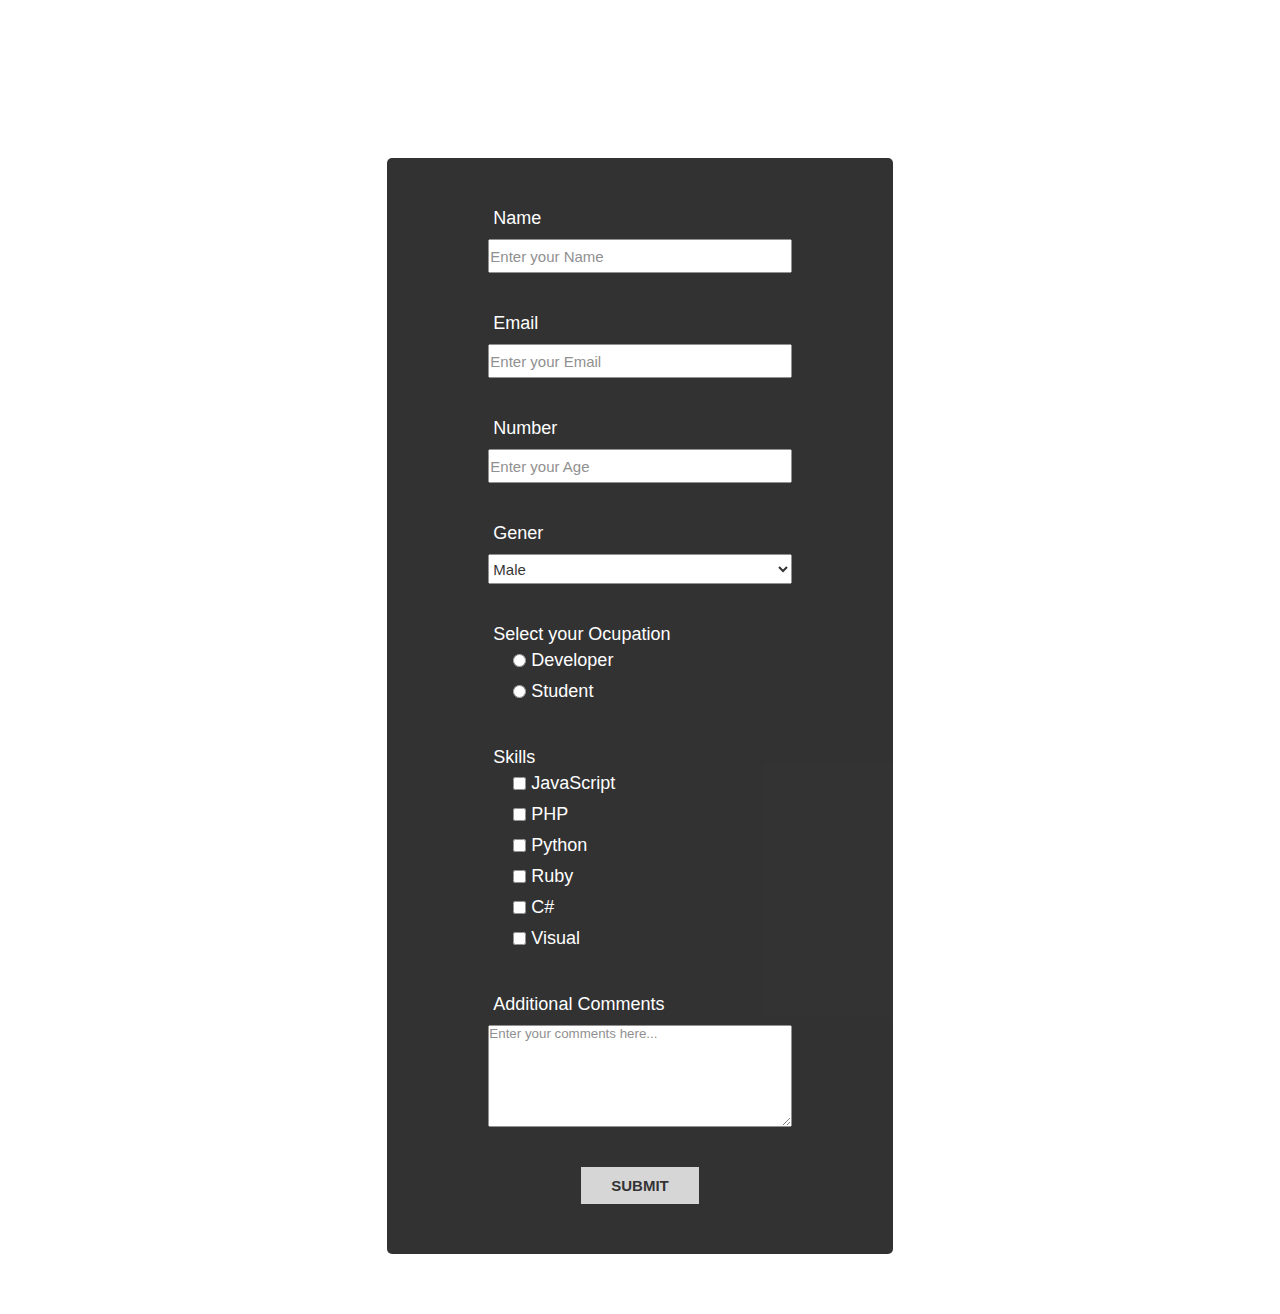
<file: 2proyect/index.html>
<!DOCTYPE html>
<html lang="en">

<head>
    <meta charset="UTF-8">
    <meta http-equiv="X-UA-Compatible" content="IE=edge">
    <meta name="viewport" content="width=device-width, initial-scale=1.0">
    <link rel="stylesheet" href="styles.css">
    <title>Survey Form</title>
</head>

<body>
    <div id="main">
        <header id="header">
            <h1 id="title">Survey Form</h1>
            <p id="description">Form for know about your knowlende</p>
        </header>
        <div id="container">
            <form id="survey-form" action="">
                <div class="formbox">
                    <label id="name-label" for="name">Name</label>
                    <input id="name" type="text" placeholder="Enter your Name" required>
                </div>
                <div class="formbox">
                    <label id="email-label" for="email">Email</label>
                    <input id="email" type="email" placeholder="Enter your Email" required>
                </div>
                <div class="formbox">
                    <label id="number-label" for="number">Number</label>
                    <input id="number" type="number" placeholder="Enter your Age" min="18" max="99" required>

                </div>
                <div class="formbox">
                    <label id="dropdown-label" for="dropdown">Gener</label>
                    <select name="gener" id="dropdown">
                        <option value="">Male</option>
                        <option value="">Female</option>
                        <option value="">Other</option>
                    </select>
                </div>
                <div class="formbox">
                    <label for="">Select your Ocupation</label>
                    <div class="radio">
                        <input type="radio" name="Ocupation" value="Developer">
                        <label for="">Developer</label>
                    </div>
                    <div class="radio">
                        <input type="radio" name="Ocupation" value="Student">
                        <label for="">Student</label>
                    </div>
                </div>
                <div class="formbox">
                    <label id="skillt" for="">Skills</label>
                    <div class="check">
                        <input type="checkbox" value="JavaScript">
                        <label for="">JavaScript</label>
                    </div>
                    <div class="check">
                        <input type="checkbox" value="PHP">
                        <label for="">PHP</label>
                    </div>
                    <div class="check">
                        <input type="checkbox" value="PHP">
                        <label for="">Python</label>
                    </div>
                    <div class="check">
                        <input type="checkbox" value="Ruby">
                        <label for="">Ruby</label>
                    </div>
                    <div class="check">
                        <input type="checkbox" value="C#">
                        <label for="">C#</label>
                    </div>
                    <div class="check">
                        <input type="checkbox" value="Visual">
                        <label for="">Visual</label>
                    </div>
                </div>
                <div class="formbox">
                    <label for="">Additional Comments</label>
                    <textarea name="" id="" cols="45" rows="10" placeholder="Enter your comments here..."></textarea>
                </div>
                <div class="formbox">
                    <button id="submit" type="submit">
                        Submit
                    </button>
                </div>
            </form>
        </div>
    </div>

</body>

</html>
</file>
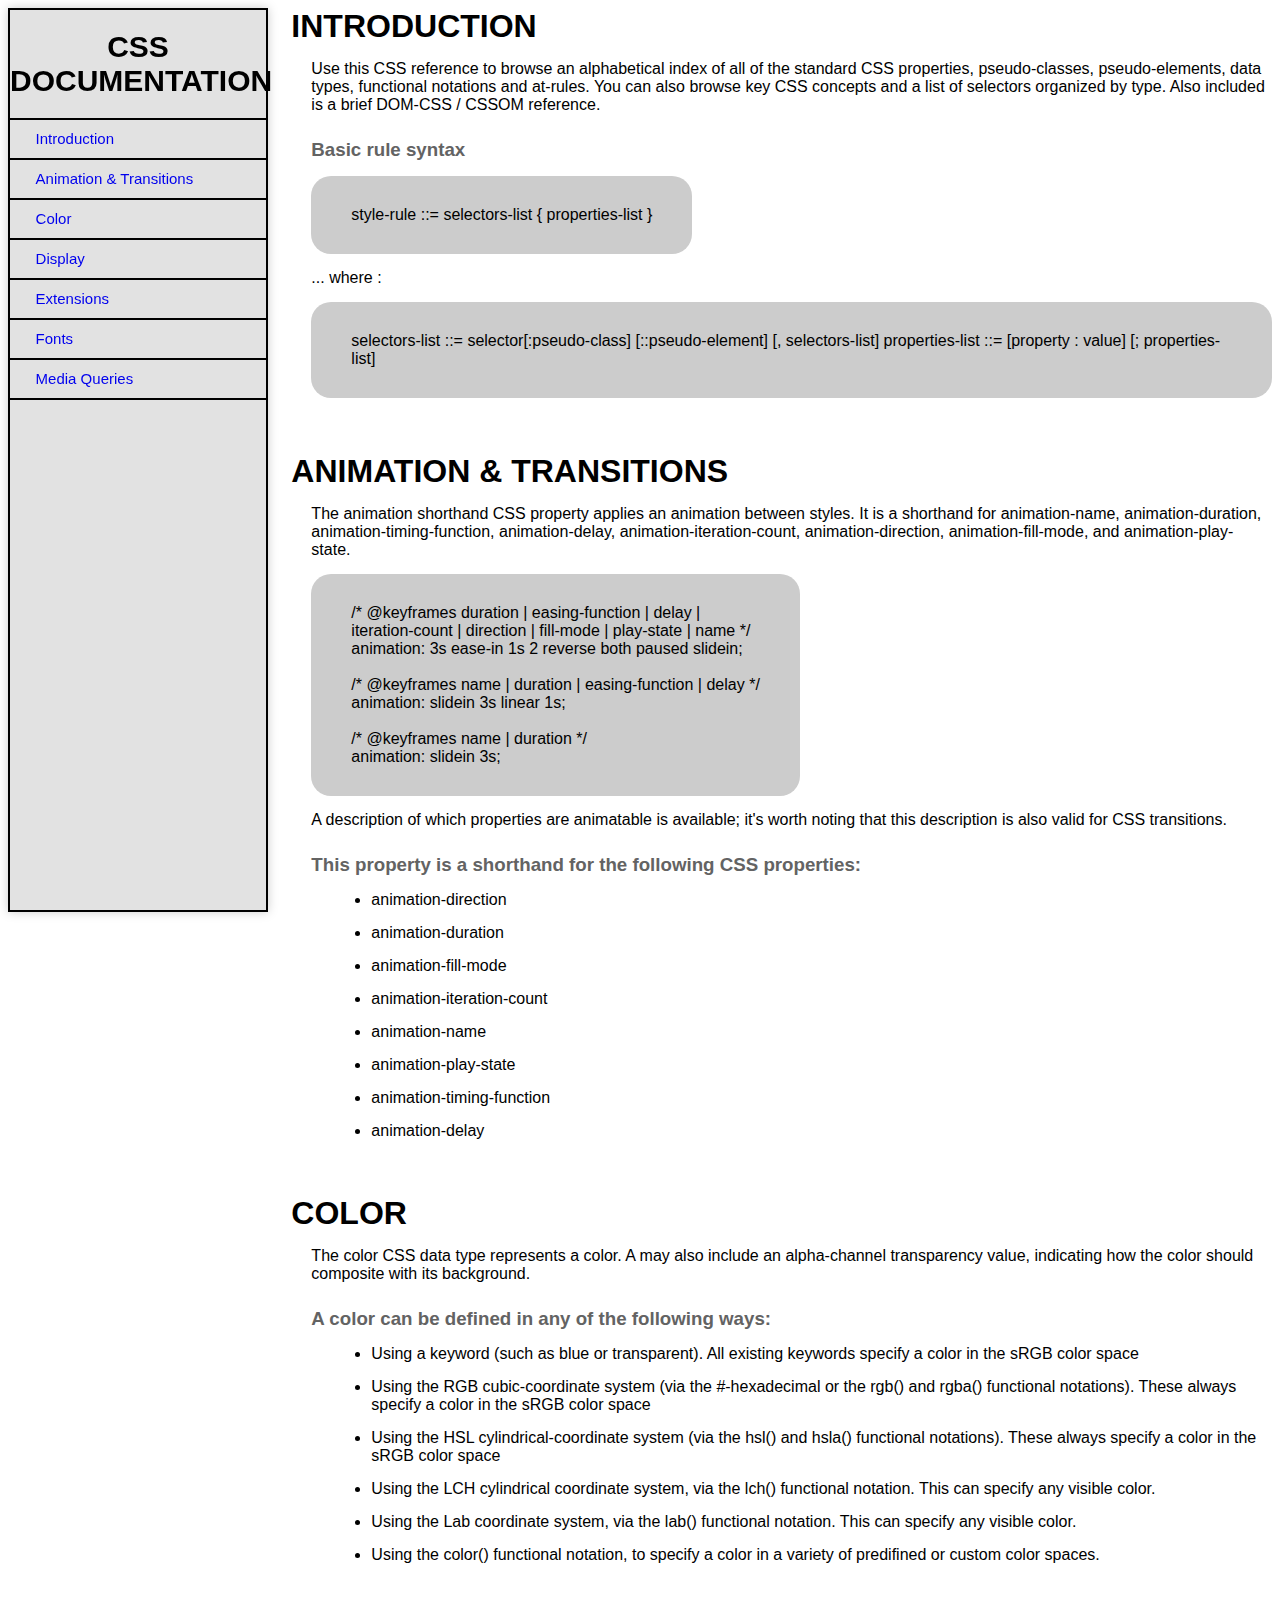
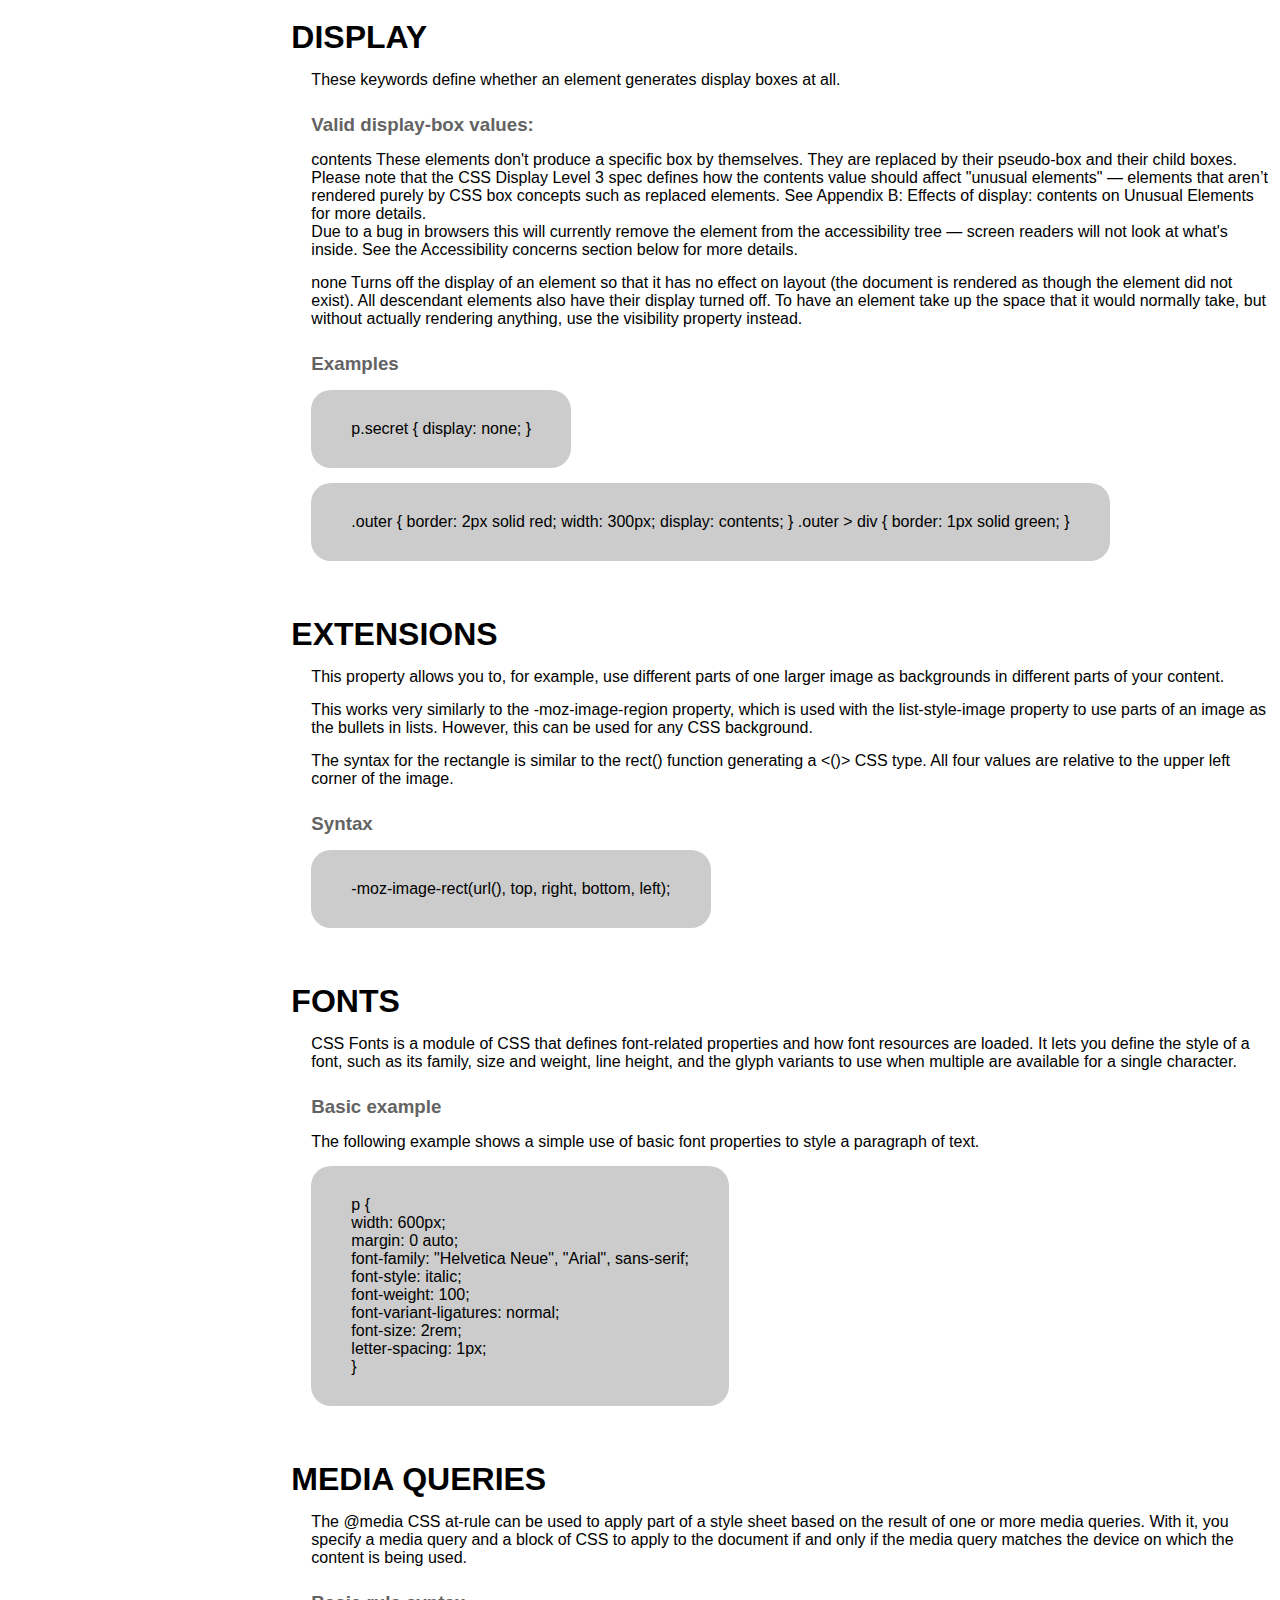
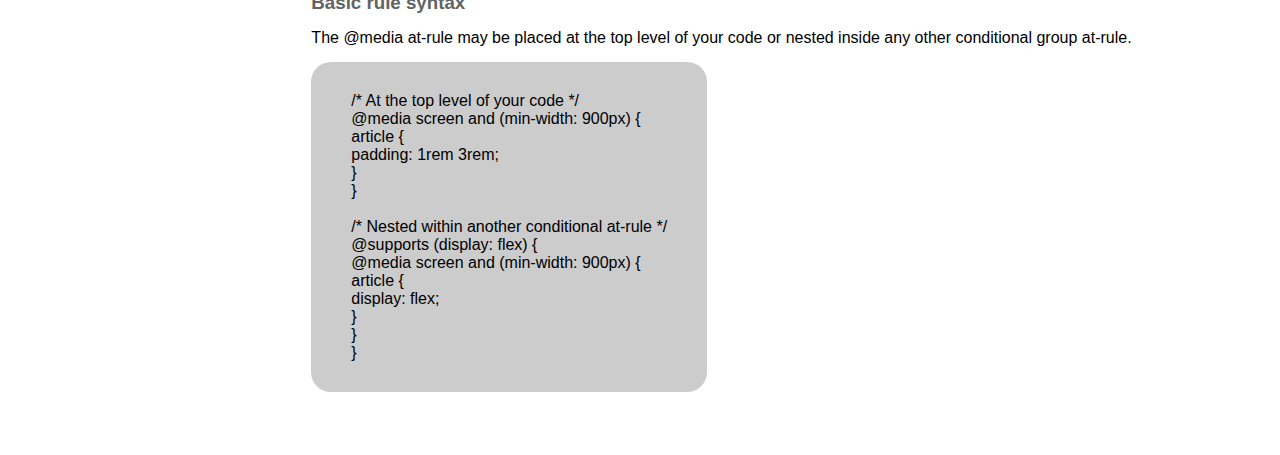
<file: 4proyect/index.html>
<!DOCTYPE html>
<html lang="en">

<head>
    <meta charset="UTF-8">
    <meta http-equiv="X-UA-Compatible" content="IE=edge">
    <meta name="viewport" content="width=device-width, initial-scale=1.0">
    <link rel="stylesheet" href="styles.css">
    <title>CSS Documentation</title>
</head>

<body>
    <main id="main-doc">
        <nav id="navbar">
            <header>
                <h1>CSS Documentation</h1>
            </header>
            <ul>
                <li><a class="nav-link" href="#Introduction">Introduction</a></li>
                <li><a class="nav-link" href="#Animation_&_Transitions">Animation & Transitions</a></li>
                <li><a class="nav-link" href="#Color">Color</a></li>
                <li><a class="nav-link" href="#Display">Display</a></li>
                <li><a class="nav-link" href="#Extensions">Extensions</a></li>
                <li><a class="nav-link" href="#Fonts">Fonts</a></li>
                <li><a class="nav-link" href="#Media_Queries">Media Queries</a></li>
            </ul>
        </nav>
        <section id="Introduction" class="main-section">
            <header>
                <h1>Introduction</h1>
            </header>
            <p>Use this CSS reference to browse an alphabetical index of all of the standard CSS properties,
                pseudo-classes, pseudo-elements, data types, functional notations and at-rules. You can also
                browse key CSS concepts and a list of selectors organized by type. Also included is a brief
                DOM-CSS / CSSOM reference.
            </p>
            <h3>Basic rule syntax</h3>
            <div class="code">
                <code>style-rule ::=
                    selectors-list {
                      properties-list
                    }
                </code>
            </div>

            <p>... where :</p>
            <div class="code">
                <code>
                    selectors-list ::=
                    selector[:pseudo-class] [::pseudo-element]
                    [, selectors-list]

                    properties-list ::=
                    [property : value] [; properties-list]
                </code>
            </div>



        </section>
        <section id="Animation_&_Transitions" class="main-section">
            <header>
                <h1>Animation & Transitions</h1>
            </header>
            <p>The animation shorthand CSS property applies an animation between styles. It is a shorthand for
                animation-name, animation-duration, animation-timing-function, animation-delay,
                animation-iteration-count, animation-direction, animation-fill-mode, and animation-play-state.
            </p>
            <div class="code">
                <code>
                    /* @keyframes duration | easing-function | delay |<br>
                    iteration-count | direction | fill-mode | play-state | name */ <br>
                    animation: 3s ease-in 1s 2 reverse both paused slidein; <br>
                    <br>
                    /* @keyframes name | duration | easing-function | delay */ <br>
                    animation: slidein 3s linear 1s; <br>
                    <br>
                    /* @keyframes name | duration */ <br>
                    animation: slidein 3s;
                </code>
            </div>

            <p>A description of which properties are animatable is available; it's worth noting that this description is
                also valid for CSS transitions.</p>

            <h3>This property is a shorthand for the following CSS properties:</h3>
            <ul>
                <li>animation-direction</li>
                <li>animation-duration</li>
                <li>animation-fill-mode</li>
                <li>animation-iteration-count</li>
                <li>animation-name</li>
                <li>animation-play-state</li>
                <li>animation-timing-function</li>
                <li>animation-delay</li>
            </ul>

        </section>
        <section id="Color" class="main-section">
            <header>
                <h1>Color</h1>
            </header>
            <p>The color CSS data type represents a color. A <color> may also include an alpha-channel transparency
                    value, indicating how the color should composite with its background.
            </p>
            <h3>A color can be defined in any of the following ways:</h3>
            <ul>
                <li>Using a keyword (such as blue or transparent). All existing keywords specify a color in the sRGB
                    color space</li>
                <li>Using the RGB cubic-coordinate system (via the #-hexadecimal or the rgb() and rgba() functional
                    notations). These always specify a color in the sRGB color space</li>
                <li>Using the HSL cylindrical-coordinate system (via the hsl() and hsla() functional notations). These
                    always specify a color in the sRGB color space</li>
                <li>Using the LCH cylindrical coordinate system, via the lch() functional notation. This can specify any
                    visible color.</li>
                <li>Using the Lab coordinate system, via the lab() functional notation. This can specify any visible
                    color.</li>
                <li>Using the color() functional notation, to specify a color in a variety of predifined or custom color
                    spaces.</li>
            </ul>

        </section>
        <section id="Display" class="main-section">
            <header>
                <h1>Display</h1>
            </header>
            <p>These keywords define whether an element generates display boxes at all.
            </p>
            <h3>Valid display-box values:</h3>
            <p>contents
                These elements don't produce a specific box by themselves. They are replaced by their pseudo-box and
                their child boxes. Please note that the CSS Display Level 3 spec defines how the contents value should
                affect "unusual elements" — elements that aren’t rendered purely by CSS box concepts such as replaced
                elements. See Appendix B: Effects of display: contents on Unusual Elements for more details.
                <br>
                Due to a bug in browsers this will currently remove the element from the accessibility tree — screen
                readers will not look at what's inside. See the Accessibility concerns section below for more details.
            </p>
            <p>
                none
                Turns off the display of an element so that it has no effect on layout (the document is rendered as
                though the element did not exist). All descendant elements also have their display turned off. To have
                an element take up the space that it would normally take, but without actually rendering anything, use
                the visibility property instead.
            </p>
            <h3>Examples</h3>
            <div class="code">
                <code>
                    p.secret {
                        display: none;
                      }
                </code>
            </div>
            <div class="code">
                <code>
                    .outer {
                        border: 2px solid red;
                        width: 300px;
                        display: contents;
                      }
                      
                      .outer > div {
                        border: 1px solid green;
                      }
                </code>
            </div>
        </section>
        <section id="Extensions" class="main-section">
            <header>
                <h1>Extensions</h1>
            </header>
            <p>This property allows you to, for example, use different parts of one larger image as backgrounds in
                different parts of your content.
            <p>

            <p>This works very similarly to the -moz-image-region property, which is used with the list-style-image
                property to use parts of an image as the bullets in lists. However, this can be used for any CSS
                background. </p>

            <p>The syntax for the rectangle is similar to the rect() function generating a <<shape>()> CSS type. All
                    four values are relative to the upper left corner of the image.
            </p>
            <h3>Syntax</h3>
            <div class="code">
                <code>
                    -moz-image-rect(url(), top, right, bottom, left);
                </code>
            </div>

        </section>
        <section id="Fonts" class="main-section">
            <header>
                <h1>Fonts</h1>
            </header>
            <p>CSS Fonts is a module of CSS that defines font-related properties and how font resources are loaded. It
                lets you define the style of a font, such as its family, size and weight, line height, and the glyph
                variants to use when multiple are available for a single character.
            </p>
            <h3>Basic example</h3>
            <p>
                The following example shows a simple use of basic font properties to style a paragraph of text.
            </p>
            <div class="code">
                <code>
                    p {<br>
                        width: 600px; <br>
                        margin: 0 auto; <br>
                        font-family: "Helvetica Neue", "Arial", sans-serif; <br>
                        font-style: italic; <br>
                        font-weight: 100; <br>
                        font-variant-ligatures: normal; <br>
                        font-size: 2rem; <br>
                        letter-spacing: 1px; <br>
                      }
                 </code>
            </div>
        </section>
        <section id="Media_Queries" class="main-section">
            <header>
                <h1>Media Queries</h1>
            </header>
            <p>The @media CSS at-rule can be used to apply part of a style sheet based on the result of one or more
                media queries. With it, you specify a media query and a block of CSS to apply to the document if and
                only if the media query matches the device on which the content is being used.
            </p>
            <h3>Basic rule syntax</h3>
            <p>The @media at-rule may be placed at the top level of your code or nested inside any other conditional
                group at-rule.</p>
            <div class="code">
                <code>
                    /* At the top level of your code */ <br>
                    @media screen and (min-width: 900px) { <br>
                    article { <br>
                        padding: 1rem 3rem; <br>
                    } <br>
                    } <br>
                    <br>
                    /* Nested within another conditional at-rule */ <br>
                    @supports (display: flex) { <br>
                    @media screen and (min-width: 900px) { <br>
                        article { <br>
                        display: flex; <br>
                        } <br>
                    } <br>
                    }
                </code>
            </div>
        </section>
    </main>
</body>

</html>
</file>
<file: 2proyect/styles.css>
body *{
    margin: 0px;
    padding: 0px;
    font-family: -apple-system, BlinkMacSystemFont, 'Segoe UI', Roboto, Oxygen, Ubuntu, Cantarell, 'Open Sans', 'Helvetica Neue', sans-serif;
    color: white;
}

body{
    background: url("https://a-static.besthdwallpaper.com/lenguaje-de-codificacion-de-programacion-papel-pintado-2560x1600-81236_7.jpg");
}

#header{
    display: flex;
    flex-wrap: wrap;
    height: 150px;
    align-items: center;
}

#header #title{
    font-size: 40px;
    width: 90%;
    margin: auto;
    text-align: center;
}

#header #description{
    margin: auto;
    text-align: center;
}

#container{
    display: flex;
    flex-wrap: wrap;
    align-items: center;
    text-align: center;

    margin: auto;
    margin-bottom: 60px;
    padding-top: 30px;
    padding-bottom: 30px;
    height: auto;
    width: 40%;
    background-color: black;
    opacity: .8;
    border-radius: 5px;
}

#container #survey-form{
    display: flex;
    flex-wrap: wrap;
    align-items: center;
    text-align: center;

}

.formbox{
    display: flex;
    flex-wrap: wrap;
    width: 60%;
    margin: auto;
    padding: 20px;
}

.formbox label{
    font-size: 18px;
    font-style: black;
    padding-left: 5px;
}

.formbox input[type="text"],
.formbox input[type="number"],
.formbox input[type="email"],
.formbox input[type="textarea"],
.formbox select,
.formbox option{
    width: 100%;
    height: 30px;
    font-size: 15px;
    margin-top: 10px;
    color: black;
}

#skillt{
    width: 90%;
    margin: 0px;
    text-align: start;
    padding-left: 5px;
}

.radio, .check {
    display: flex;
    flex-wrap: wrap;
    align-items: center;
    width: 60%;
    margin: 5px;
    padding-left: 20px;
 }

 .formbox textarea{
     margin-top: 10px;
     width: 100%;
     height: 100px;
 }
 
button{
    background-color: #ccc;
    border: 0px;
    color: black;
    font-size: 15px;
    font-weight: 700;
    padding: 10px;
    padding-left: 30px;
    padding-right: 30px;
    margin: auto;
    text-transform: uppercase;
}
 

@media(max-width:1000px){
    #container{
        width: 80%;
    }
}

@media(max-width:600px){
    .formbox{
        display: flex;
        flex-wrap: wrap;
        width: 80%;
        margin: auto;
        padding: 20px;
    }
}

@media(max-width:400px){
    #container{
        width: 80%;
    }
}
</file>
<file: 4proyect/styles.css>
body *{
    padding: 0px;
    margin: 0px;
    text-decoration: none;
    font-family: Verdana, Geneva, Tahoma, sans-serif;
}

#main-doc{
    display: flex;
    flex-wrap: wrap;
    flex-direction: col;
}

#navbar{
    background-color: rgb(226, 226, 226);
    width: 20%;
    height: 100vh;
    position: fixed;
    border: 2px solid black;
    box-shadow: 0px 0px 10px #ccc;

}

#navbar header{
    font-size: 15px;
    text-transform: uppercase;
    border-bottom: 2px solid black;
    padding-top: 20px;
    padding-bottom: 20px;
    text-align: center;
}

#navbar ul{
    display: flex;
    flex-wrap: wrap;
    flex-direction: row;
}
#navbar ul li{
    width: 100%;
    padding-top: 10px;
    padding-bottom: 10px;
    border-bottom: 2px solid black;
}

#navbar ul li a{
    padding-left: 10%;
    font-size: 15px;
}

.main-section{
    padding-left: 24%;
    padding-bottom: 40px;
    width: 100%;
}

.main-section h1{
    text-transform: uppercase;
    margin-bottom: 15px;
    margin-left: -20px;
}

.main-section p{
    margin-bottom: 15px;
}

.main-section h3{
    color: rgb(99, 99, 99);
    margin-top: 25px;
    margin-bottom: 15px;
}

.main-section .code{
    background-color: #ccc;
    width: fit-content;
    padding-top: 30px;
    padding-bottom: 30px;
    padding-left: 40px;
    padding-right: 40px;
    border-radius: 20px;
    margin-bottom: 15px;
}

.main-section ul{
    padding-left: 60px;
}

.main-section ul li{
    padding-bottom: 15px;
}

@media(max-width:1150px){
    #navbar{
        width: 20%;
    }
    
    #navbar header{
        font-size: 10px;
    }
}

@media(max-width:700px){
    #navbar{
        width: 20%;
    }
    
    #navbar header{
        font-size: 6px;
        text-align: left;
        padding-left: 5px;
    }

    .main-section h1{
        margin-left: 0px;
    }
}
</file>
